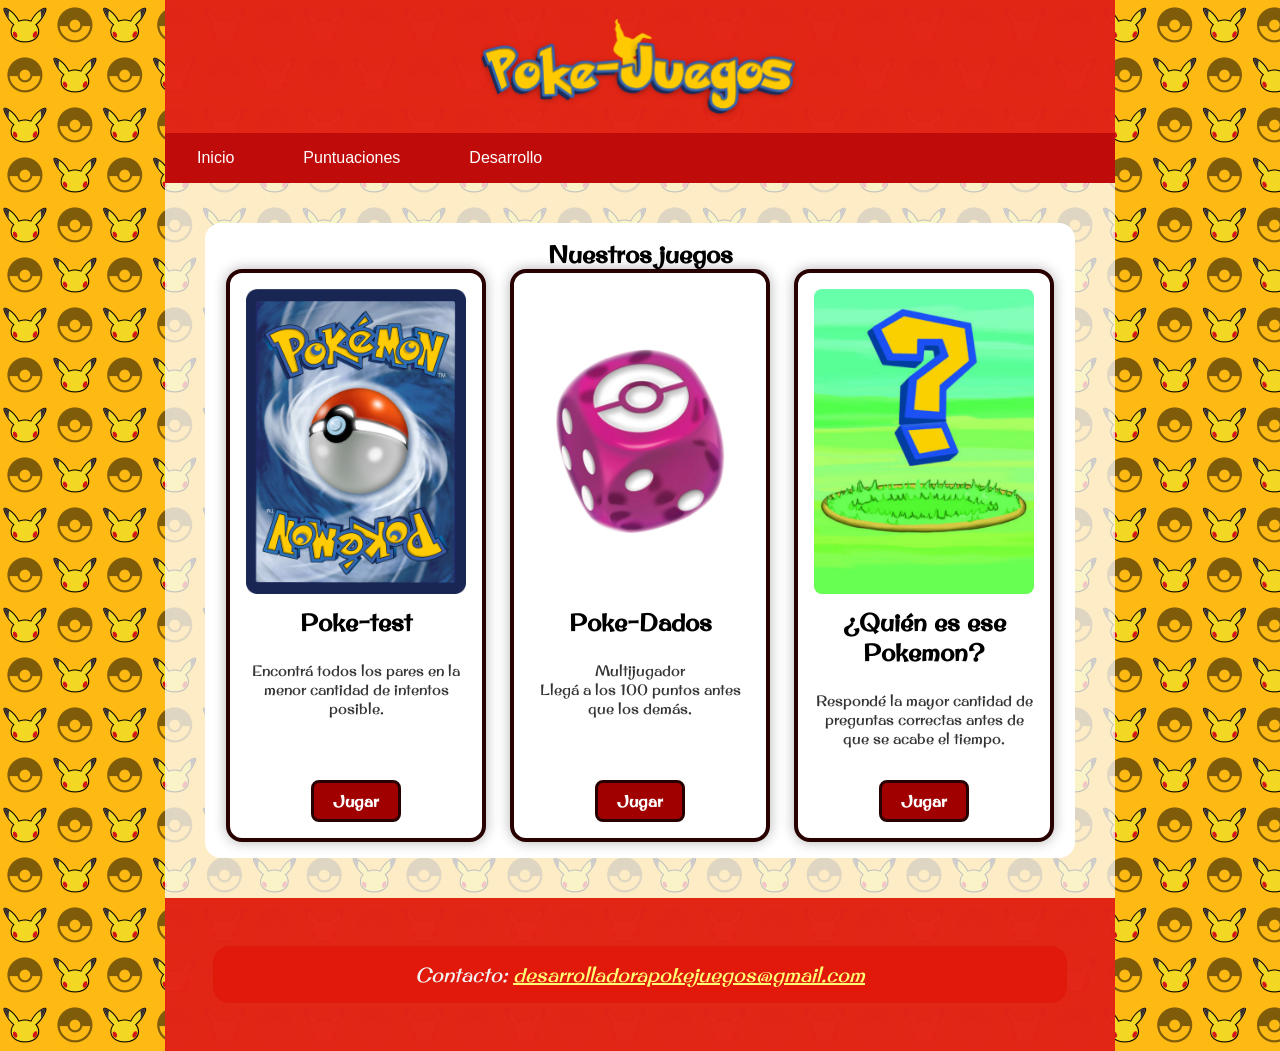
<file: index.html>
<!DOCTYPE html>
<html lang="es">

<head>
    <meta charset="UTF-8">
    <title>Página principal</title>
    <link rel="stylesheet" href="css/estilos.css">
    <link rel="preconnect" href="https://fonts.googleapis.com">
    <link rel="preconnect" href="https://fonts.gstatic.com" crossorigin>
    <link
        href="https://fonts.googleapis.com/css2?family=Abel&family=Arvo:ital,wght@0,400;0,700;1,400;1,700&family=Cinzel:wght@400..900&family=Lato:ital,wght@0,100;0,300;0,400;0,700;0,900;1,100;1,300;1,400;1,700;1,900&family=Original+Surfer&display=swap"
        rel="stylesheet">
</head>

<body>
    <div class="contenedor">
        <header>

            <img src="./img/logo.png" alt="Poke juegos logotipo"
                width="350">

            <nav>
                <ul>
                    <li><a href="#">Inicio</a></li>
                    <li><a href="puntuaciones.html">Puntuaciones</a></li>
                    <li><a href="desarrollo.html">Desarrollo</a></li>
                </ul>
            </nav>
        </header>

        <main>

            <section class="juegos">
                <h1>Nuestros juegos</h1>

                <div class="tarjetas">

                    <article class="tarjeta">
                        <img src="img/cartasmon.png" alt="Juego de cartas">
                        <h2>Poke-test</h2>
                        <p>Encontrá todos los pares en la menor cantidad de intentos posible.</p>
                        <a href="juegocartas.html" class="boton">Jugar</a>
                    </article>

                    <article class="tarjeta">
                        <img src="img/dadomon.jpg" alt="Juego de dados">
                        <h2>Poke-Dados</h2>
                        <p>Multijugador<br>Llegá a los 100 puntos antes que los demás.</p>
                        <a href="juegodados.html" class="boton">Jugar</a>
                    </article>

                    <article class="tarjeta">
                        <img src="img/preguntasmon.jpg" alt="Juego de preguntas">
                        <h2>¿Quién es ese Pokemon?</h2>
                        <p>Respondé la mayor cantidad de preguntas correctas antes de que se acabe el tiempo.</p>
                        <a href="juegopreguntas.html" class="boton">Jugar</a>
                    </article>

                </div>
            </section>
        </main>
        <footer>
            <address>Contacto: <a href="mailto:desarrolladorapokejuegos@gmail.com">desarrolladorapokejuegos@gmail.com</a>
            </address>
        </footer>
    </div>
</body>

</html>
</file>
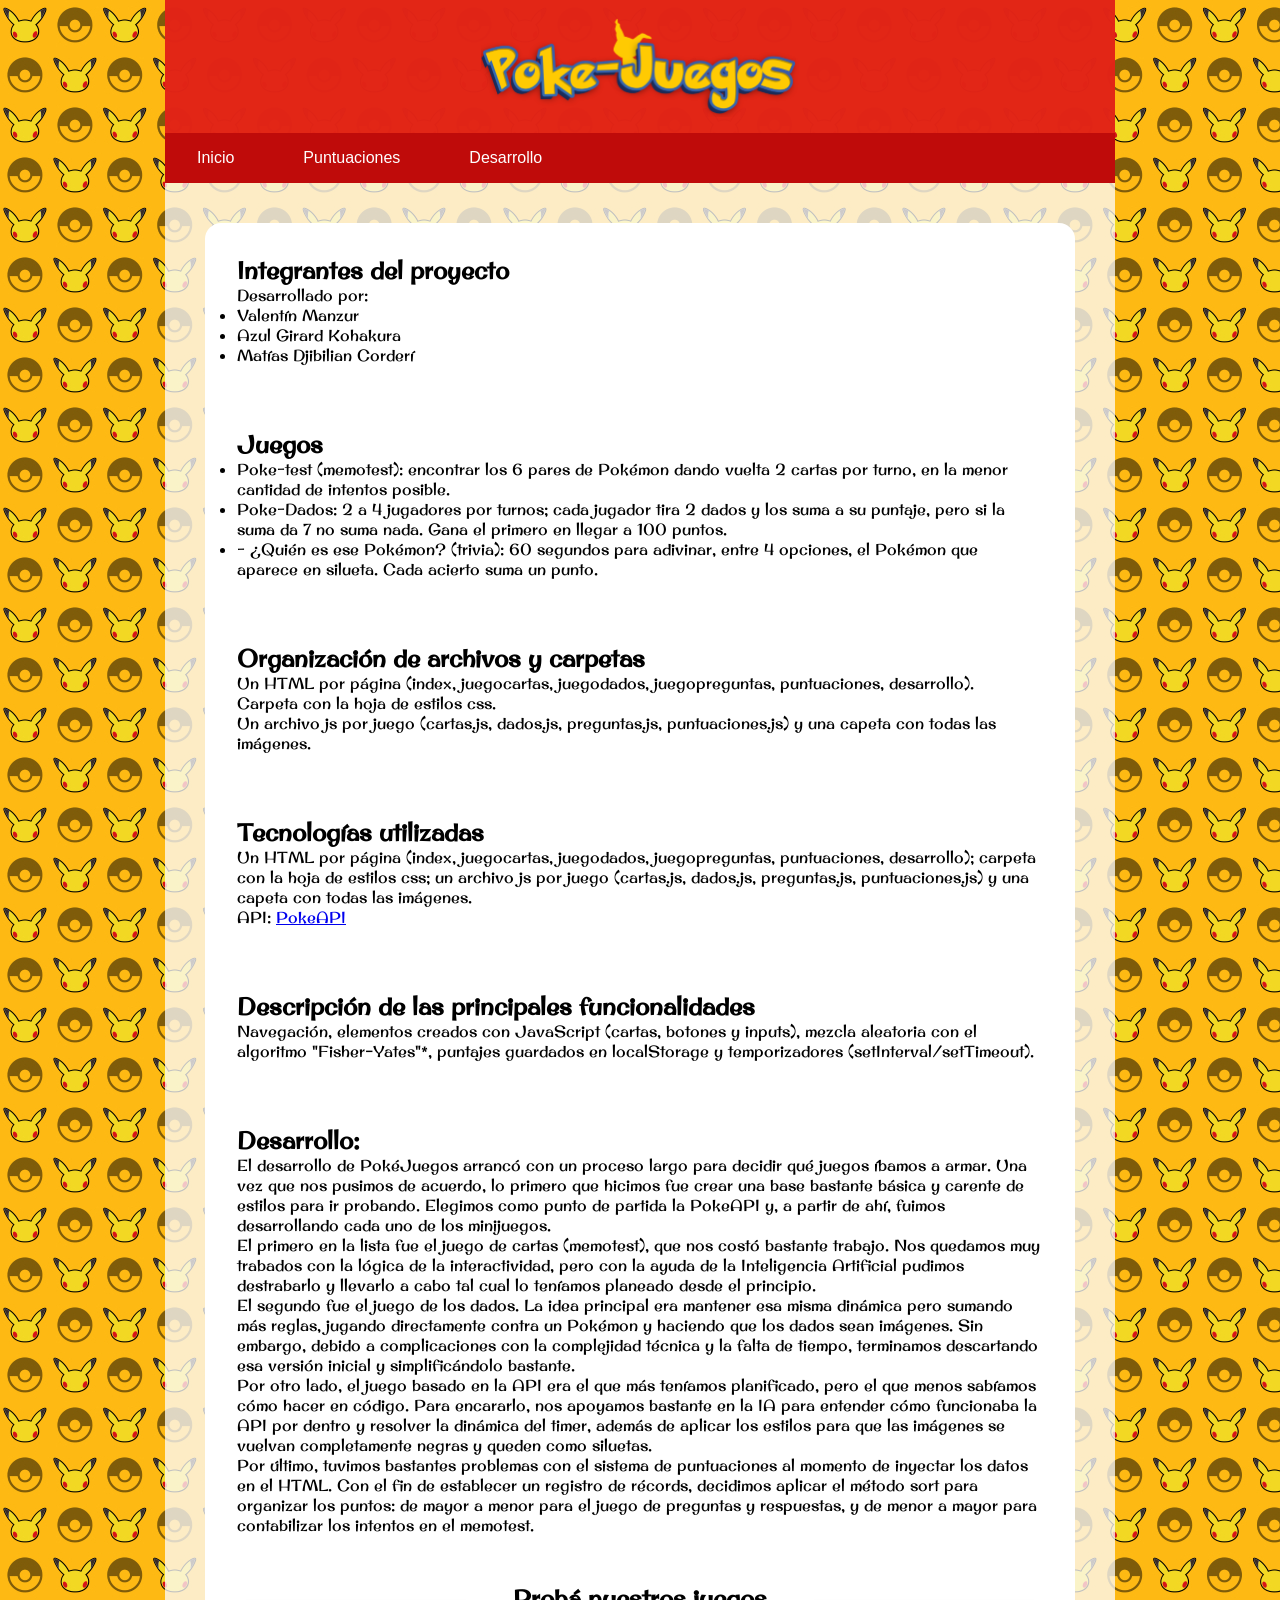
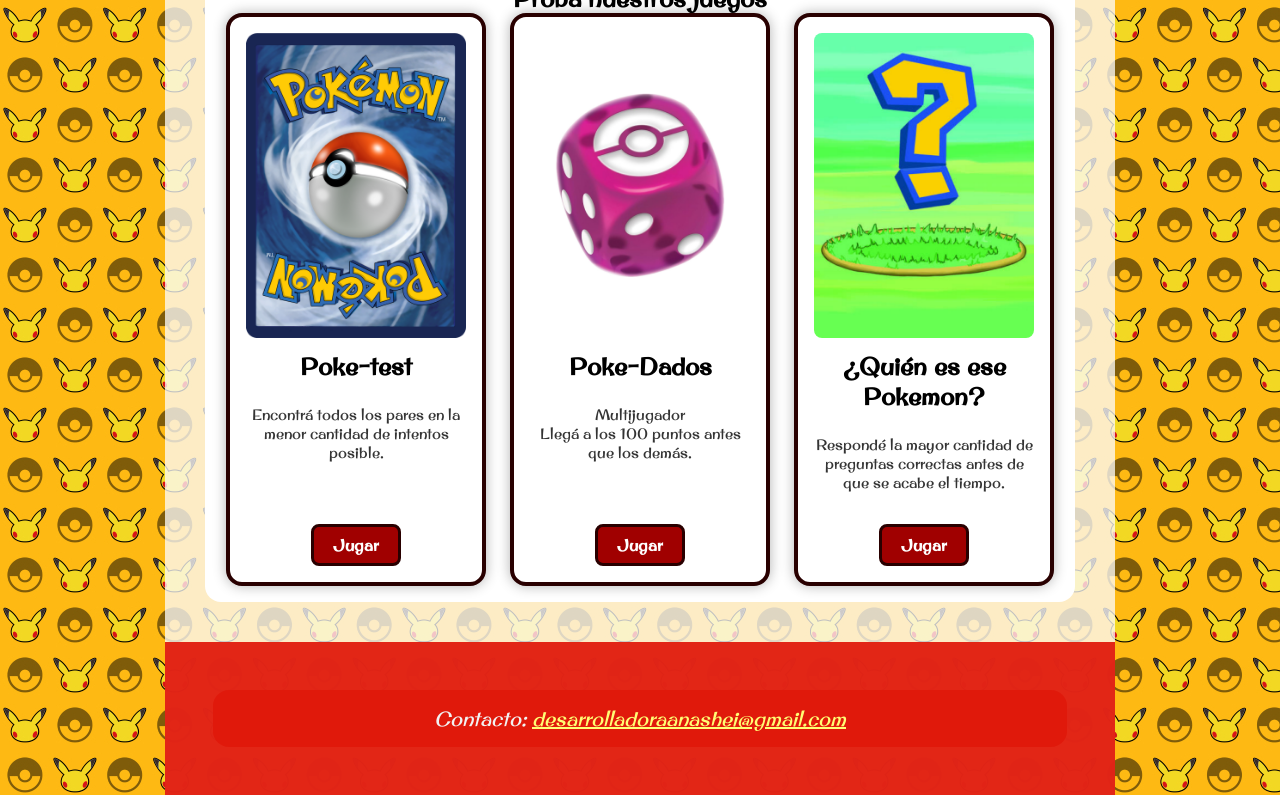
<file: desarrollo.html>
<!DOCTYPE html>
<html lang="es">

<head>
    <meta charset="UTF-8">
    <title>Desarrollo</title>
    <link rel="stylesheet" href="css/estilos.css">
    <link rel="preconnect" href="https://fonts.googleapis.com">
    <link rel="preconnect" href="https://fonts.gstatic.com" crossorigin>
    <link
        href="https://fonts.googleapis.com/css2?family=Abel&family=Arvo:ital,wght@0,400;0,700;1,400;1,700&family=Cinzel:wght@400..900&family=Lato:ital,wght@0,100;0,300;0,400;0,700;0,900;1,100;1,300;1,400;1,700;1,900&family=Original+Surfer&display=swap"
        rel="stylesheet">
</head>

<body>
    <div class="contenedor">
        <header class="encabezado">

            <img src="./img/logo.png" alt="Poke juegos logotipo"
                width="350">

            <nav>
                <ul>
                    <li><a href="index.html">Inicio</a></li>
                    <li><a href="puntuaciones.html">Puntuaciones</a></li>
                    <li><a href="#">Desarrollo</a></li>
                </ul>
            </nav>
        </header>

        <main>
            <section>
                <h1>Integrantes del proyecto</h1>
                <p>Desarrollado por:</p>
                <ul>
                    <li>Valentín Manzur</li>
                    <li>Azul Girard Kohakura</li>
                    <li>Matías Djibilian Corderí</li>
                </ul>
            </section>

            <section>
                <h2>Juegos</h2>
                <ul>
                    <li>Poke-test (memotest): encontrar los 6 pares de Pokémon dando vuelta 2 cartas por turno, en la menor cantidad de intentos posible.</li>
                    <li>Poke-Dados: 2 a 4 jugadores por turnos; cada jugador tira 2 dados y los suma a su puntaje, pero si la suma da 7 no suma nada. Gana el primero en llegar a 100 puntos.</li>
                    <li>- ¿Quién es ese Pokémon? (trivia): 60 segundos para adivinar, entre 4 opciones, el Pokémon que aparece en silueta. Cada acierto suma un punto.</li>
                </ul>
            </section>

            <section>
                <h2>Organización de archivos y carpetas</h2>
                <p>Un HTML por página (index, juegocartas, juegodados, juegopreguntas, puntuaciones, desarrollo).</p>
                <p>Carpeta con la hoja de estilos css.</p>
                <p>Un archivo js por juego (cartas.js, dados.js, preguntas.js, puntuaciones.js) y una capeta con todas las imágenes.</p>
            </section>
            
            <section>
                <h2>Tecnologías utilizadas</h2>
                <p>Un HTML por página (index, juegocartas, juegodados, juegopreguntas, puntuaciones, desarrollo); carpeta con la hoja de estilos css; un archivo js por juego (cartas.js, dados.js, preguntas.js, puntuaciones.js) y una capeta con todas las imágenes.</p>

                <p>API: <a href="https://pokeapi.co/">PokeAPI</a></p>
            </section>
            
            <section>
                <h2>Descripción de las principales funcionalidades</h2>
                <p>Navegación, elementos creados con JavaScript (cartas, botones y inputs), mezcla aleatoria con el algoritmo "Fisher–Yates"*, puntajes guardados en localStorage y temporizadores (setInterval/setTimeout).</p>
            </section>

            <section>
                <h2>Desarrollo:</h2>
                <p>El desarrollo de PokéJuegos arrancó con un proceso largo para decidir qué juegos íbamos a armar. Una vez que nos pusimos de acuerdo, lo primero que hicimos fue crear una base bastante básica y carente de estilos para ir probando. Elegimos como punto de partida la PokeAPI y, a partir de ahí, fuimos desarrollando cada uno de los minijuegos.</p>
                <p>El primero en la lista fue el juego de cartas (memotest), que nos costó bastante trabajo. Nos quedamos muy trabados con la lógica de la interactividad, pero con la ayuda de la Inteligencia Artificial pudimos destrabarlo y llevarlo a cabo tal cual lo teníamos planeado desde el principio.</p>
                <p>El segundo fue el juego de los dados. La idea principal era mantener esa misma dinámica pero sumando más reglas, jugando directamente contra un Pokémon y haciendo que los dados sean imágenes. Sin embargo, debido a complicaciones con la complejidad técnica y la falta de tiempo, terminamos descartando esa versión inicial y simplificándolo bastante.</p>
                <p>Por otro lado, el juego basado en la API era el que más teníamos planificado, pero el que menos sabíamos cómo hacer en código. Para encararlo, nos apoyamos bastante en la IA para entender cómo funcionaba la API por dentro y resolver la dinámica del timer, además de aplicar los estilos para que las imágenes se vuelvan completamente negras y queden como siluetas.</p>
                <p>Por último, tuvimos bastantes problemas con el sistema de puntuaciones al momento de inyectar los datos en el HTML. Con el fin de establecer un registro de récords, decidimos aplicar el método sort para organizar los puntos: de mayor a menor para el juego de preguntas y respuestas, y de menor a mayor para contabilizar los intentos en el memotest.</p>
            </section>

            <section class="juegos">
                <h1>Probá nuestros juegos</h1>

                <div class="tarjetas">

                    <article class="tarjeta">
                        <img src="img/cartasmon.png" alt="Juego de cartas">
                        <h2>Poke-test</h2>
                        <p>Encontrá todos los pares en la menor cantidad de intentos posible.</p>
                        <a href="juegocartas.html" class="boton">Jugar</a>
                    </article>

                    <article class="tarjeta">
                        <img src="img/dadomon.jpg" alt="Juego de dados">
                        <h2>Poke-Dados</h2>
                        <p>Multijugador<br>Llegá a los 100 puntos antes que los demás.</p>
                        <a href="juegodados.html" class="boton">Jugar</a>
                    </article>

                    <article class="tarjeta">
                        <img src="img/preguntasmon.jpg" alt="Juego de preguntas">
                        <h2>¿Quién es ese Pokemon?</h2>
                        <p>Respondé la mayor cantidad de preguntas correctas antes de que se acabe el tiempo.</p>
                        <a href="juegopreguntas.html" class="boton">Jugar</a>
                    </article>

                </div>
            </section>
            
        </main>
        <footer>
            <address>Contacto: <a href="mailto:desarrolladoraanashei@gmail.com">desarrolladoraanashei@gmail.com</a>
            </address>
        </footer>
    </div>
</body>

</html>
</file>
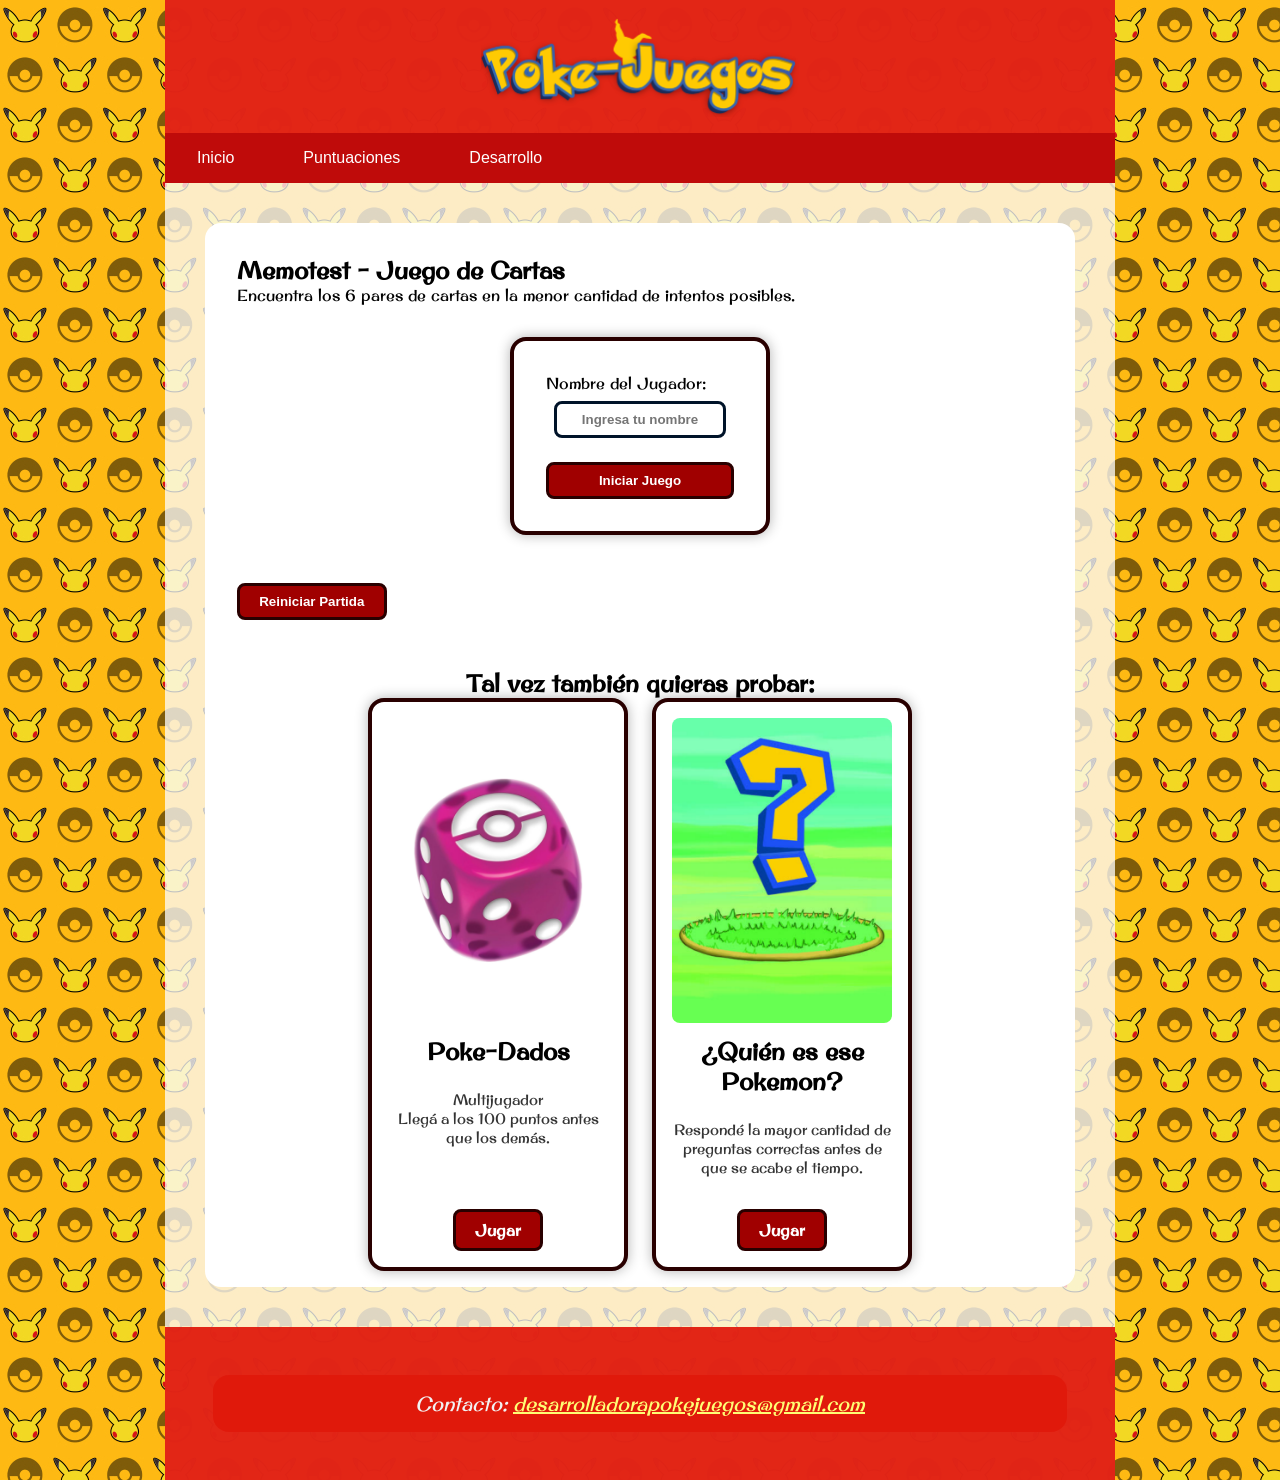
<file: juegocartas.html>
<!DOCTYPE html>
<html lang="es">

<head>
    <meta charset="UTF-8">
    <title>Juegos</title>
    <link rel="stylesheet" href="css/estilos.css">
    <link rel="preconnect" href="https://fonts.googleapis.com">
    <link rel="preconnect" href="https://fonts.gstatic.com" crossorigin>
    <link
        href="https://fonts.googleapis.com/css2?family=Abel&family=Arvo:ital,wght@0,400;0,700;1,400;1,700&family=Cinzel:wght@400..900&family=Lato:ital,wght@0,100;0,300;0,400;0,700;0,900;1,100;1,300;1,400;1,700;1,900&family=Original+Surfer&display=swap"
        rel="stylesheet">
</head>

<body>
    <div class="contenedor">
        <header>
            <img src="./img/logo.png" alt="Poke juegos logotipo"
                width="350">

            <nav>
                <ul>
                    <li><a href="index.html">Inicio</a></li>
                    <li><a href="puntuaciones.html">Puntuaciones</a></li>
                    <li><a href="desarrollo.html">Desarrollo</a></li>
                </ul>
            </nav>
        </header>

        <main>
            <article>
                <h1>Memotest - Juego de Cartas</h1>
                <p>Encuentra los 6 pares de cartas en la menor cantidad de intentos posibles.</p>

                <!-- La info del jugador y los intentos -->
                <div id="setup-cartas">
                    <label for="jugador1-cartas">Nombre del Jugador:</label>
                    <input type="text" id="jugador1-cartas" placeholder="Ingresa tu nombre">
                    <button id="btn-iniciar-cartas" class="boton">Iniciar Juego</button>
                </div>

                <!-- Tablero de Cartas  -->
                <div id="tablero-cartas" style="display: none;">
                    <h2 id="turno-cartas">Turno del jugador</h2>
                    <p id="puntajes-cartas"></p>
                        
                    <!-- aca se cargan las img de las cartas -->
                    <div id="grilla-cartas"></div>
                </div>

                <button id="btn-reiniciar-cartas" class="boton">Reiniciar Partida</button>
            </article>

            <section class="juegos">
                <h1>Tal vez también quieras probar:</h1>

                <div class="tarjetas">

                    <article class="tarjeta">
                        <img src="img/dadomon.jpg" alt="Juego de dados">
                        <h2>Poke-Dados</h2>
                        <p>Multijugador<br>Llegá a los 100 puntos antes que los demás.</p>
                        <a href="juegodados.html" class="boton">Jugar</a>
                    </article>

                    <article class="tarjeta">
                        <img src="img/preguntasmon.jpg" alt="Juego de preguntas">
                        <h2>¿Quién es ese Pokemon?</h2>
                        <p>Respondé la mayor cantidad de preguntas correctas antes de que se acabe el tiempo.</p>
                        <a href="juegopreguntas.html" class="boton">Jugar</a>
                    </article>

                </div>
            </section>

        </main>
        <footer>
            <address>Contacto: <a href="mailto:desarrolladorapokejuegos@gmail.com">desarrolladorapokejuegos@gmail.com</a>
            </address>
        </footer>
    </div>
    <script src="js/cartas.js"></script>
</body>
</html>
</file>
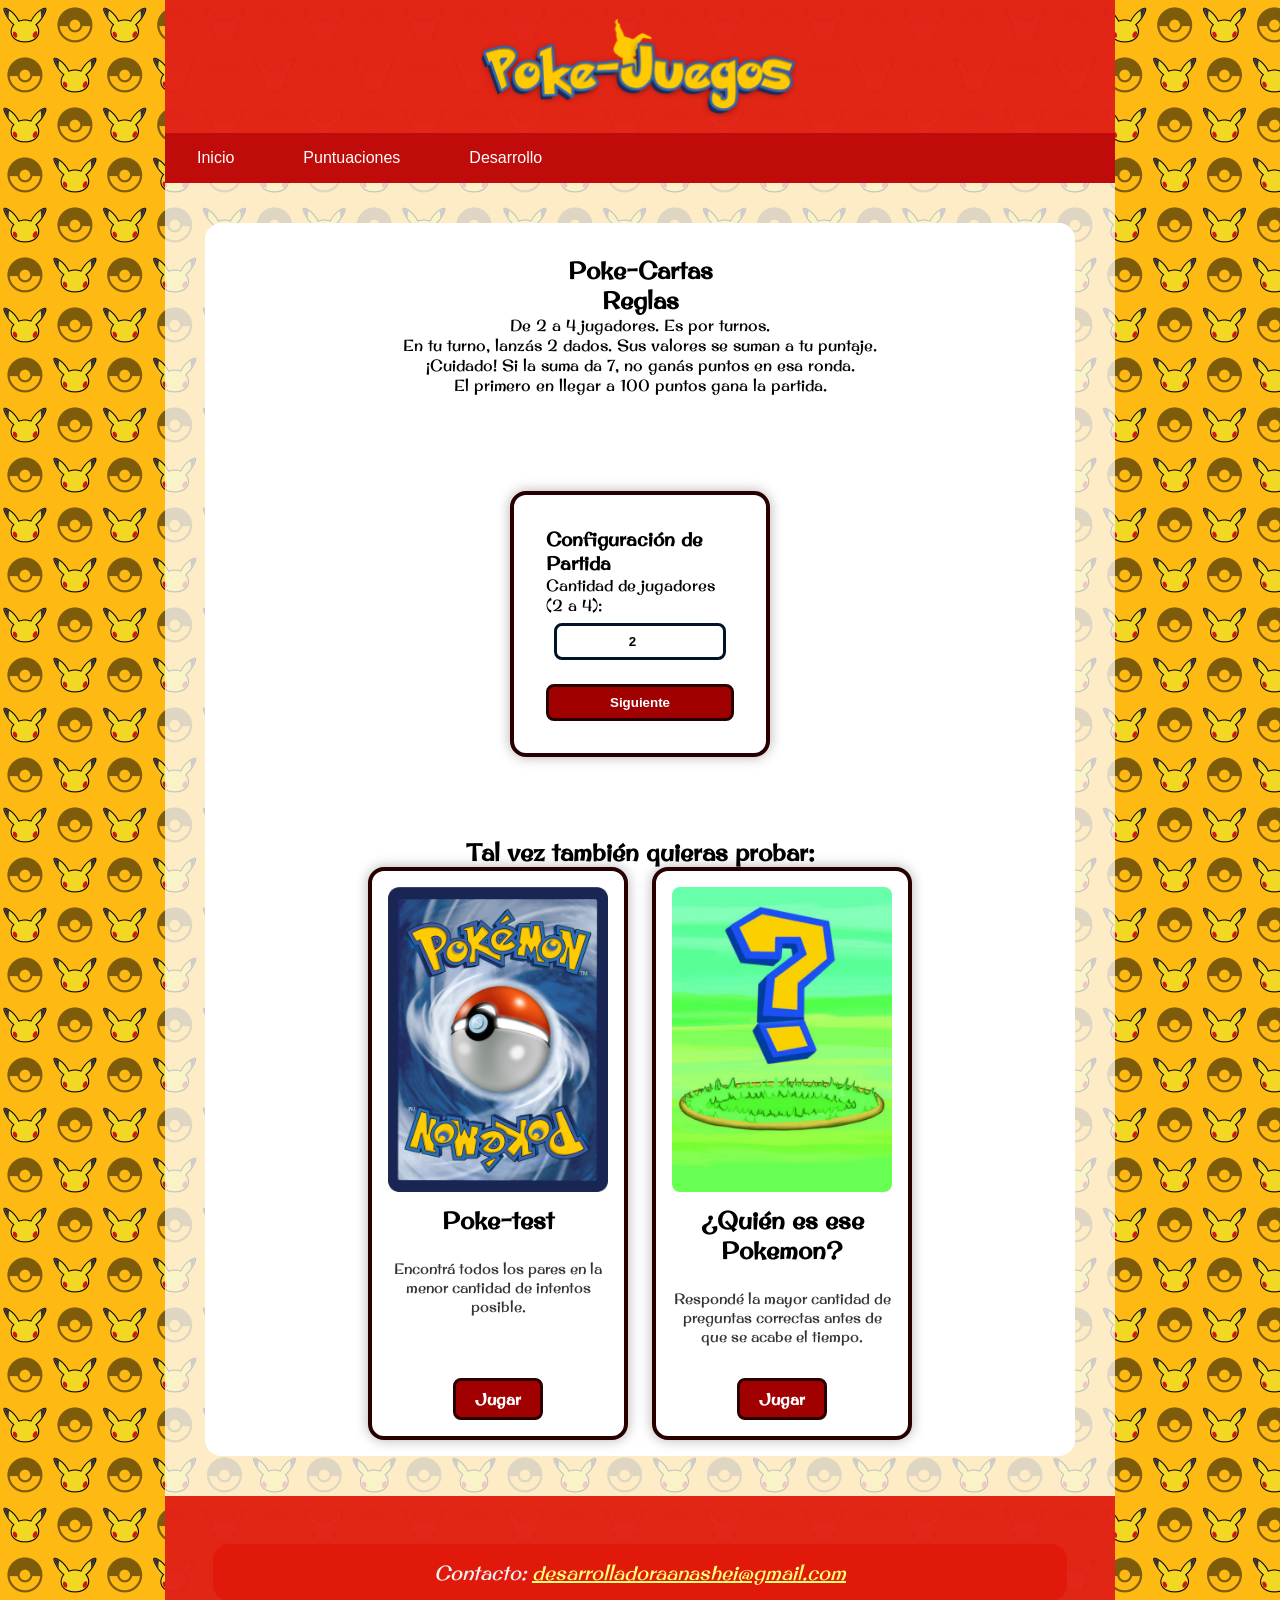
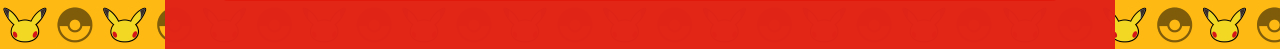
<file: juegodados.html>
<!DOCTYPE html>
<html lang="es">

<head>
    <meta charset="UTF-8">
    <title>Juego de Dados</title>
    <link rel="stylesheet" href="css/estilos.css">
    <link rel="preconnect" href="https://fonts.googleapis.com">
    <link rel="preconnect" href="https://fonts.gstatic.com" crossorigin>
    <link
        href="https://fonts.googleapis.com/css2?family=Abel&family=Arvo:ital,wght@0,400;0,700;1,400;1,700&family=Cinzel:wght@400..900&family=Lato:ital,wght@0,100;0,300;0,400;0,700;0,900;1,100;1,300;1,400;1,700;1,900&family=Original+Surfer&display=swap"
        rel="stylesheet">
</head>

<body>
    <div class="contenedor">
        <header class="encabezado">

            <img src="./img/logo.png" alt="Poke juegos logotipo"
                width="350">

            <nav>
                <ul>
                    <li><a href="index.html">Inicio</a></li>
                    <li><a href="puntuaciones.html">Puntuaciones</a></li>
                    <li><a href="desarrollo.html">Desarrollo</a></li>
                </ul>
            </nav>
        </header>


        <main>
            <article class="juego">
                <h1 class="titulo">Poke-Cartas</h1>
                <h2 class="titulo">Reglas</h2>
                <ul class="titulo">
                    <li class="titulo">De 2 a 4 jugadores. Es por turnos.</li>
                    <li class="titulo">En tu turno, lanzás 2 dados. Sus valores se suman a tu puntaje.</li>
                    <li class="titulo">¡Cuidado! Si la suma da 7, no ganás puntos en esa ronda.</li>
                    <li class="titulo">El primero en llegar a 100 puntos gana la partida.</li>
                </ul>
            </article>

            <!-- CONTENEDOR DEL JUEGO -->
            <section id="contenedor-juego" class="interfaz-juego">
                <div id="setup-dados">
                    <h3>Configuración de Partida</h3>
                    <label>Cantidad de jugadores (2 a 4):</label>
                    <input type="number" id="cant-jugadores" min="2" max="4" value="2">
                    <button id="btn-generar-inputs" class="boton">Siguiente</button>
        
                    <!-- NUEVO CONTENEDOR DE NOMBRES DIRECTO EN HTML -->
                    <div id="inputs-nombres" style="display: none; margin-top: 20px;">
                        <input type="text" id="nombre-dado-0" class="celda-nombre" placeholder="Jugador 1">
                        <input type="text" id="nombre-dado-1" class="celda-nombre" placeholder="Jugador 2">
                        <!-- Los jugadores 3 y 4 empiezan ocultos por defecto -->
                        <input type="text" id="nombre-dado-2" class="celda-nombre" placeholder="Jugador 3" style="display: none;">
                        <input type="text" id="nombre-dado-3" class="celda-nombre" placeholder="Jugador 4" style="display: none;">
            
                        <br><br>
                        <button id="btn-iniciar-dados" class="boton">Empezar Juego</button>
                    </div>
                </div>


                <div id="tablero-dados" style="display: none;">
                    <h3 id="turno-actual"></h3>
                    <div class="zona-dados">
                        <div id="dado1" class="dado">🎲</div>
                        <div id="dado2" class="dado">🎲</div>
                    </div>
                    <div id="mensaje-dados" class="mensaje"></div>
                    <div id="puntuaciones-actuales"></div>
                    <button id="btn-lanzar" class="boton">Lanzar Dados</button>
                </div>
            </section>

                        <section class="juegos">
                <h1>Tal vez también quieras probar:</h1>

                <div class="tarjetas">

                    <article class="tarjeta">
                        <img src="img/cartasmon.png" alt="Juego de cartas">
                        <h2>Poke-test</h2>
                        <p>Encontrá todos los pares en la menor cantidad de intentos posible.</p>
                        <a href="juegocartas.html" class="boton">Jugar</a>
                    </article>

                    <article class="tarjeta">
                        <img src="img/preguntasmon.jpg" alt="Juego de preguntas">
                        <h2>¿Quién es ese Pokemon?</h2>
                        <p>Respondé la mayor cantidad de preguntas correctas antes de que se acabe el tiempo.</p>
                        <a href="juegopreguntas.html" class="boton">Jugar</a>
                    </article>

                </div>
            </section>
        </main>
        <footer>
            <address>Contacto: <a href="mailto:desarrolladoraanashei@gmail.com">desarrolladoraanashei@gmail.com</a>
            </address>
        </footer>
    </div>
    <script src="js/dados.js"></script>
</body>
</html>
</file>
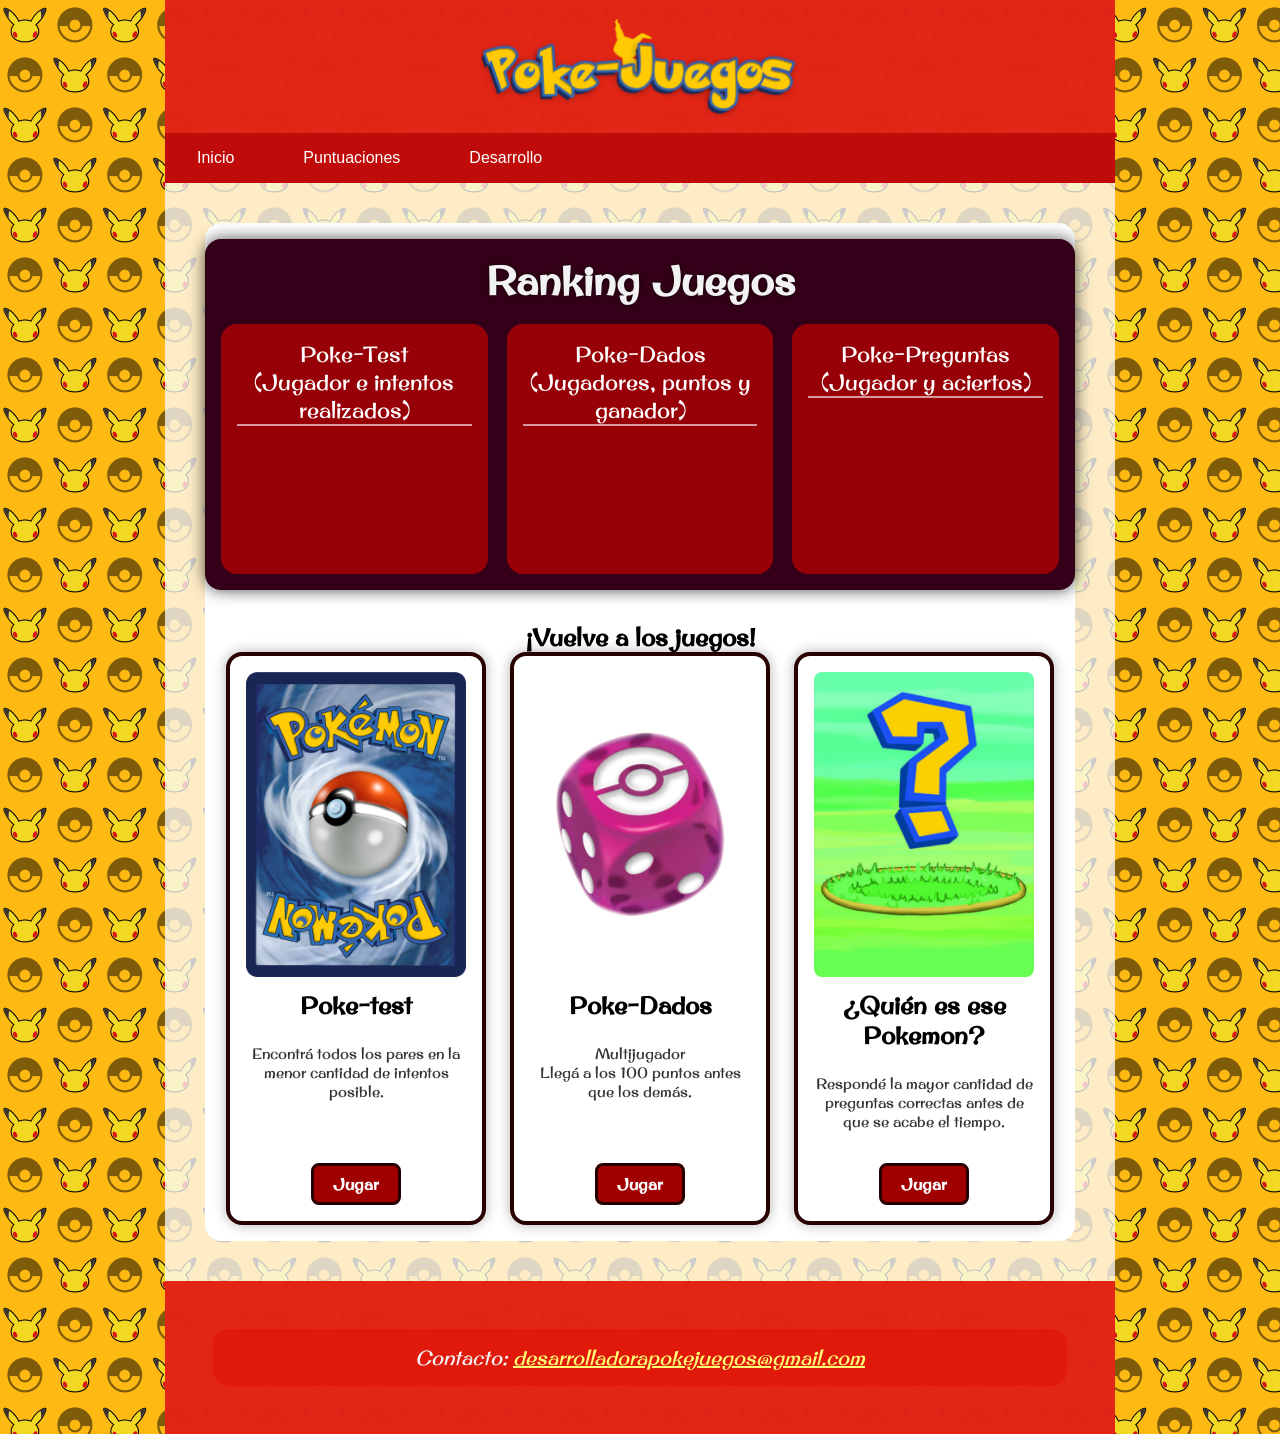
<file: puntuaciones.html>
<!DOCTYPE html>
<html lang="es">

    <head>
        <meta charset="UTF-8">
        <title>Puntuaciones</title>
        <link rel="stylesheet" href="css/estilos.css">
        <link rel="preconnect" href="https://fonts.googleapis.com">
        <link rel="preconnect" href="https://fonts.gstatic.com" crossorigin>
        <link href="https://fonts.googleapis.com/css2?family=Abel&family=Arvo:ital,wght@0,400;0,700;1,400;1,700&family=Cinzel:wght@400..900&family=Lato:ital,wght@0,100;0,300;0,400;0,700;0,900;1,100;1,300;1,400;1,700;1,900&family=Original+Surfer&display=swap"
        rel="stylesheet">
    </head>
    <body>
        <div class="contenedor">
            <header>
                <img src="./img/logo.png" alt="Poke juegos logotipo"
                width="350">
                <nav>
                    <ul>
                        <li><a href="index.html">Inicio</a></li>
                        <li><a href="#">Puntuaciones</a></li>
                        <li><a href="desarrollo.html">Desarrollo</a></li>
                    </ul>
                </nav>
            </header>
            <main>
                <div id="rankings">
                    <h1>Ranking Juegos</h1>
                    <article> <!--COLUMNA1-->
                        <h2>Poke-Test <br> (Jugador e intentos realizados)</h2>
                    </article>
                        
                    <article> <!--COLUMNA2-->
                        <h2>Poke-Dados <br> (Jugadores, puntos y ganador)</h2>
                    </article>

                    <article> <!--COLUMNA3-->
                        <h2>Poke-Preguntas (Jugador y aciertos)</h2>
                    </article>
                </div>

                <section class="juegos">
                    <h1>¡Vuelve a los juegos!</h1>

                    <div class="tarjetas">

                        <article class="tarjeta">
                            <img src="img/cartasmon.png" alt="Juego de cartas">
                            <h2>Poke-test</h2>
                            <p>Encontrá todos los pares en la menor cantidad de intentos posible.</p>
                            <a href="juegocartas.html" class="boton">Jugar</a>
                        </article>

                        <article class="tarjeta">
                            <img src="img/dadomon.jpg" alt="Juego de dados">
                            <h2>Poke-Dados</h2>
                            <p>Multijugador<br>Llegá a los 100 puntos antes que los demás.</p>
                            <a href="juegodados.html" class="boton">Jugar</a>
                        </article>

                        <article class="tarjeta">
                            <img src="img/preguntasmon.jpg" alt="Juego de preguntas">
                            <h2>¿Quién es ese Pokemon?</h2>
                            <p>Respondé la mayor cantidad de preguntas correctas antes de que se acabe el tiempo.</p>
                            <a href="juegopreguntas.html" class="boton">Jugar</a>
                        </article>

                    </div>
                </section>
            </main>
            <footer>
                <address>Contacto: <a href="mailto:desarrolladorapokejuegos@gmail.com">desarrolladorapokejuegos@gmail.com</a>
                </address>
            </footer>
        </div>
        <script src="js/puntuaciones.js"></script>
    </body>
</html>
</file>
<file: css/estilos.css>
* {
    padding: 0;
    margin: 0;
    box-sizing: border-box;
}

.contenedor {
    width: 100%;
    max-width: 950px;
    display: flex;
    flex-direction: column;
    background-color: #fdfdfdc2;
}

body {
    display: flex;
    justify-content: center;
    background-image: url(../img/fondo_pikachulo.jpg);

/*---------------------GOOGLE FONTS------------------------------------------------------------------*/
  font-family: "Original Surfer", sans-serif;
  font-weight: 400;
  font-style: normal;
}

/*------BARRA DE NAVEGACIÓN--------------------------------------------------------------------------*/

header {
    background-color: rgba(224, 25, 11, 0.938);
}

header img {
    display: flex;
    margin: 0 auto;
    padding: 1rem;
}

nav ul {
    margin: 0;
    padding: 0;
    background-color: rgba(190, 10, 10, 0.945);
}

nav li {
    display: inline-block;
    margin-right: 1rem;
    padding-left: 1rem;
    font-family: 'Trebuchet MS', 'Lucida Sans Unicode', 'Lucida Grande', 'Lucida Sans', Arial, sans-serif;
}

nav a {
    display: block;
    padding: 1rem;
    color: white;
    text-decoration: none;
    text-align: center;
}

/*Estilos e interactividad del navegador*/
nav a:hover {
    background-color: rgba(160, 18, 18, 0.815);
}

nav a:active {
    background-color: rgb(88, 9, 9);
}
/*---------------------------------------------------------------------------------------------------*/

main {
    background-color: white;
    margin: 2.5rem;
    border-radius: 1rem;
}

footer {
    font-size: 20px;
    color: #f2f2f2;
    background-color: rgba(224, 25, 11, 0.938);
    padding: 3rem;
}

address {
    border: 2rem;
    border-radius: 1rem;
    color: #f2f2f2;
    background-color: rgba(224, 25, 11, 0.938);
    padding: 1rem;
    text-align: center;
}

address a {
    color: #fffd74;
}

address a:hover {
    color: #c9c500;
}

address a:active {
    color: #2b2a21;
}

section{
    padding: 2rem;
}

article {
    padding: 2rem;
}
.juegos {
    padding: 1rem 0;
    text-align: center;
}

.juegos h2 {
    margin-bottom: 1.5rem;
}

.tarjetas {
    display: flex;
    flex-wrap: wrap;
    justify-content: center;
    gap: 1.5rem;
}

.tarjeta {
    display: flex;
    flex-direction: column;
    align-items: center;
    width: 260px; 
    padding: 1rem;
    border: 0.3rem solid rgb(41, 0, 0);
    border-radius: 1rem;
    background-color: #ffffff;
    box-shadow: 0 0 0.8rem rgba(0, 0, 0, 0.3);
}

.tarjeta:hover {
    box-shadow: 0 0 1.2rem rgba(0, 0, 0, 0.5);
}

/*-----------------------------------------------*/
.tarjeta img {
    width: 100%;
    object-fit: cover;
    border-radius: 0.5rem;
    margin-bottom: 0.8rem;
}

.tarjeta h3 {
    margin: 0.3rem 0 0.5rem;
    color: #920c1e;
}

.tarjeta p {
    font-size: 0.95rem;
    color: #333;
    margin-bottom: 1rem;
    flex-grow: 1;
}

/* ESTILOS PARA LOS FORMULARIOS */
#setup-cartas, #setup-dados, #tablero-dados {
    display: flex;
    flex-direction: column;
    padding: 2rem;
    margin: auto;
    margin-bottom: 2rem;
    margin-top: 2rem;
    width: 260px; 
    border: 0.3rem solid rgb(41, 0, 0);
    border-radius: 1rem;
    background-color: #ffffff;
    box-shadow: 0 0 0.8rem rgba(0, 0, 0, 0.3);
}

#jugador1-cartas, #cant-jugadores {
    padding: 0.5rem;
    margin: 0.5rem;
    text-align: center;
    text-decoration: none;
    font-weight: bold;
    border: 0.2rem solid rgb(0, 19, 41);
    border-radius: 0.5rem;

}

.celda-nombre {
    padding-top: 0.5rem;
    padding-bottom: 0.5rem;
    margin-top: 0.5rem;
    justify-content: center;
    text-align: center;
    font-weight: bold;
    border: 0.2rem solid rgb(0, 19, 41);
    border-radius: 0.5rem;
}

/* ---------- BOTÓN ---------- */

.boton {
    display: inline-block;
    text-align: center;
    padding: 0.5rem 1.2rem;
    margin-top: 1rem;
    background-color: #a00000;
    color: #ffffff;
    text-decoration: none;
    font-weight: bold;
    border: 0.2rem solid rgb(41, 0, 0);
    border-radius: 0.5rem;
}

.boton:hover {
    background-color: #ffffff;
    color: #a00000;
    border-color: #000000;
}

.boton:active {
    background-color: #000000;
    color: #ffffff;
    border-color: #ffffff;
}

/* Contenedor de la grilla */
#grilla-cartas {
    display: flex;
    flex-wrap: wrap; 
    gap: 10px; 
}

/* Las imágenes */
#grilla-cartas img {
    max-width: 15%;   
    max-height: 15%;
    margin: auto;
}

/* ESTILOS PARA EL JUEGO DE DADOS */

.zona-dados {
    display: flex;
    justify-content: center;
    margin: auto;
    font-size: 5rem;
}

.titulo {
    text-align: center;
    list-style: none;
}

/* ESTILOS PARA EL JUEGO DE PREGUNTAS (TRIVIA) */

/* Contenedor principal de las pantallas del juego */
.juego-setup, .juego-tablero {
    background-color: #f8f9fa; /* Un gris muy clarito */
    border: 2px solid #3b4cca; /* Azul clásico de Pokémon */
    border-radius: 15px;
    padding: 30px;
    text-align: center;
    max-width: 600px;
    margin: 20px auto; /* Centrado en la pantalla */
    box-shadow: 0 6px 12px rgba(0, 0, 0, 0.1);
}

/* Pantalla de inicio */
.formulario-ingreso {
    display: flex;
    flex-direction: column;
    align-items: center;
    gap: 15px;
    margin-top: 20px;
}

.formulario-ingreso input {
    padding: 10px 15px;
    font-size: 16px;
    border: 2px solid #ccc;
    border-radius: 8px;
    width: 80%;
    max-width: 300px;
}

/* Información de tiempo y aciertos */
.info-juego {
    display: flex;
    justify-content: space-around;
    background-color: #ffde00; /* Amarillo Pokémon */
    color: #333;
    padding: 10px;
    border-radius: 10px;
    margin-bottom: 20px;
    box-shadow: 0 4px 6px rgba(0,0,0,0.1);
}

.info-juego h3 {
    margin: 0;
    font-size: 18px;
}

/* Contenedor de la imagen del Pokémon */
.imagen-pokemon-container {
    width: 220px;
    height: 220px;
    margin: 0 auto 20px auto;
    display: flex;
    justify-content: center;
    align-items: center;
    border: 5px solid #fff;
    box-shadow: inset 0 0 15px rgba(0,0,0,0.2), 0 4px 8px rgba(0,0,0,0.1);
}

.imagen-pokemon-container img {
    width: 100%;
    height: auto;
}

/* La clase silueta que pinta al Pokémon de negro */
.silueta {
    filter: brightness(0);
}

/* Contenedor de los 4 botones de opciones */
.opciones-contenedor {
    display: grid;
    grid-template-columns: 1fr 1fr; /* Dos columnas del mismo tamaño */
    gap: 15px; /* Espacio entre los botones */
    margin-top: 20px;
}


/* RANKING ESTILOS */

#rankings {
    width: 100%;
    max-width: 1200px;
    margin: 1rem auto;
    display: flex;
    justify-content: space-between;
    gap: 1.2rem;
    padding: 1rem;
    background-color: rgb(52, 0, 25);
    border-radius: 1rem;
    box-shadow: 0 0 1rem rgba(0, 0, 0, 0.7);
    color: #f2f2f2;
    flex-wrap: wrap;
}

#rankings h1 {
    width: 100%;
    text-align: center;
    font-size: 2.5rem;
    text-shadow: 0 0 4px rgba(0, 0, 0, 0.7);
}

#rankings article {
    flex: 30%;
    background-color: rgba(196, 1, 1, 0.7);
    padding: 1em;
    border-radius: 1rem;
    flex-direction: column;
    gap: 0.1em;
    min-height: 250px;
}

#rankings article h2 {
    text-align: center;
    font-size: 1.4rem;
    font-weight: 300;
    color: #fff;
    border-bottom: 2px solid rgba(255, 253, 254, 0.6);
}

#rankings article p {
    margin: 0.1em 0;
    border-bottom: 1px solid rgba(211, 203, 206, 0.4);
    font-size: 1rem;
}

 #tablero-preguntas {
    display: none;
}
</file>
